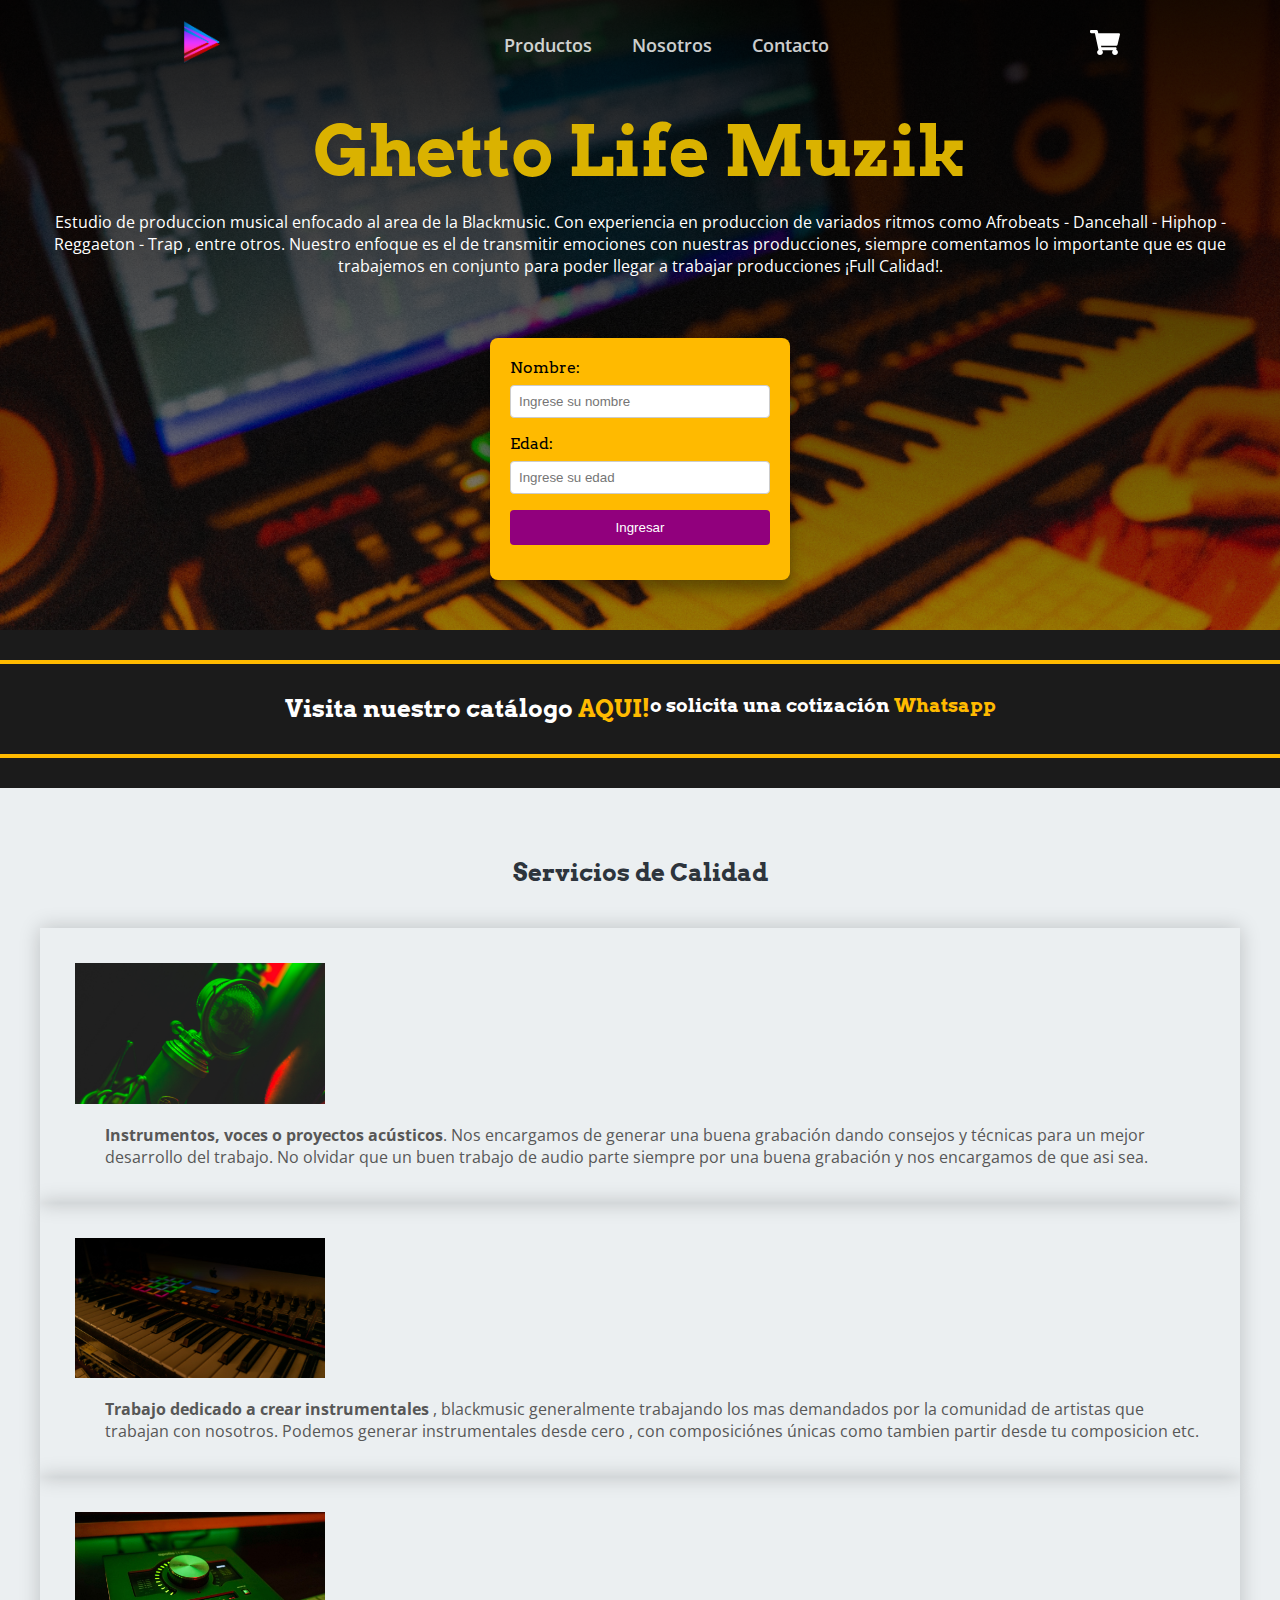
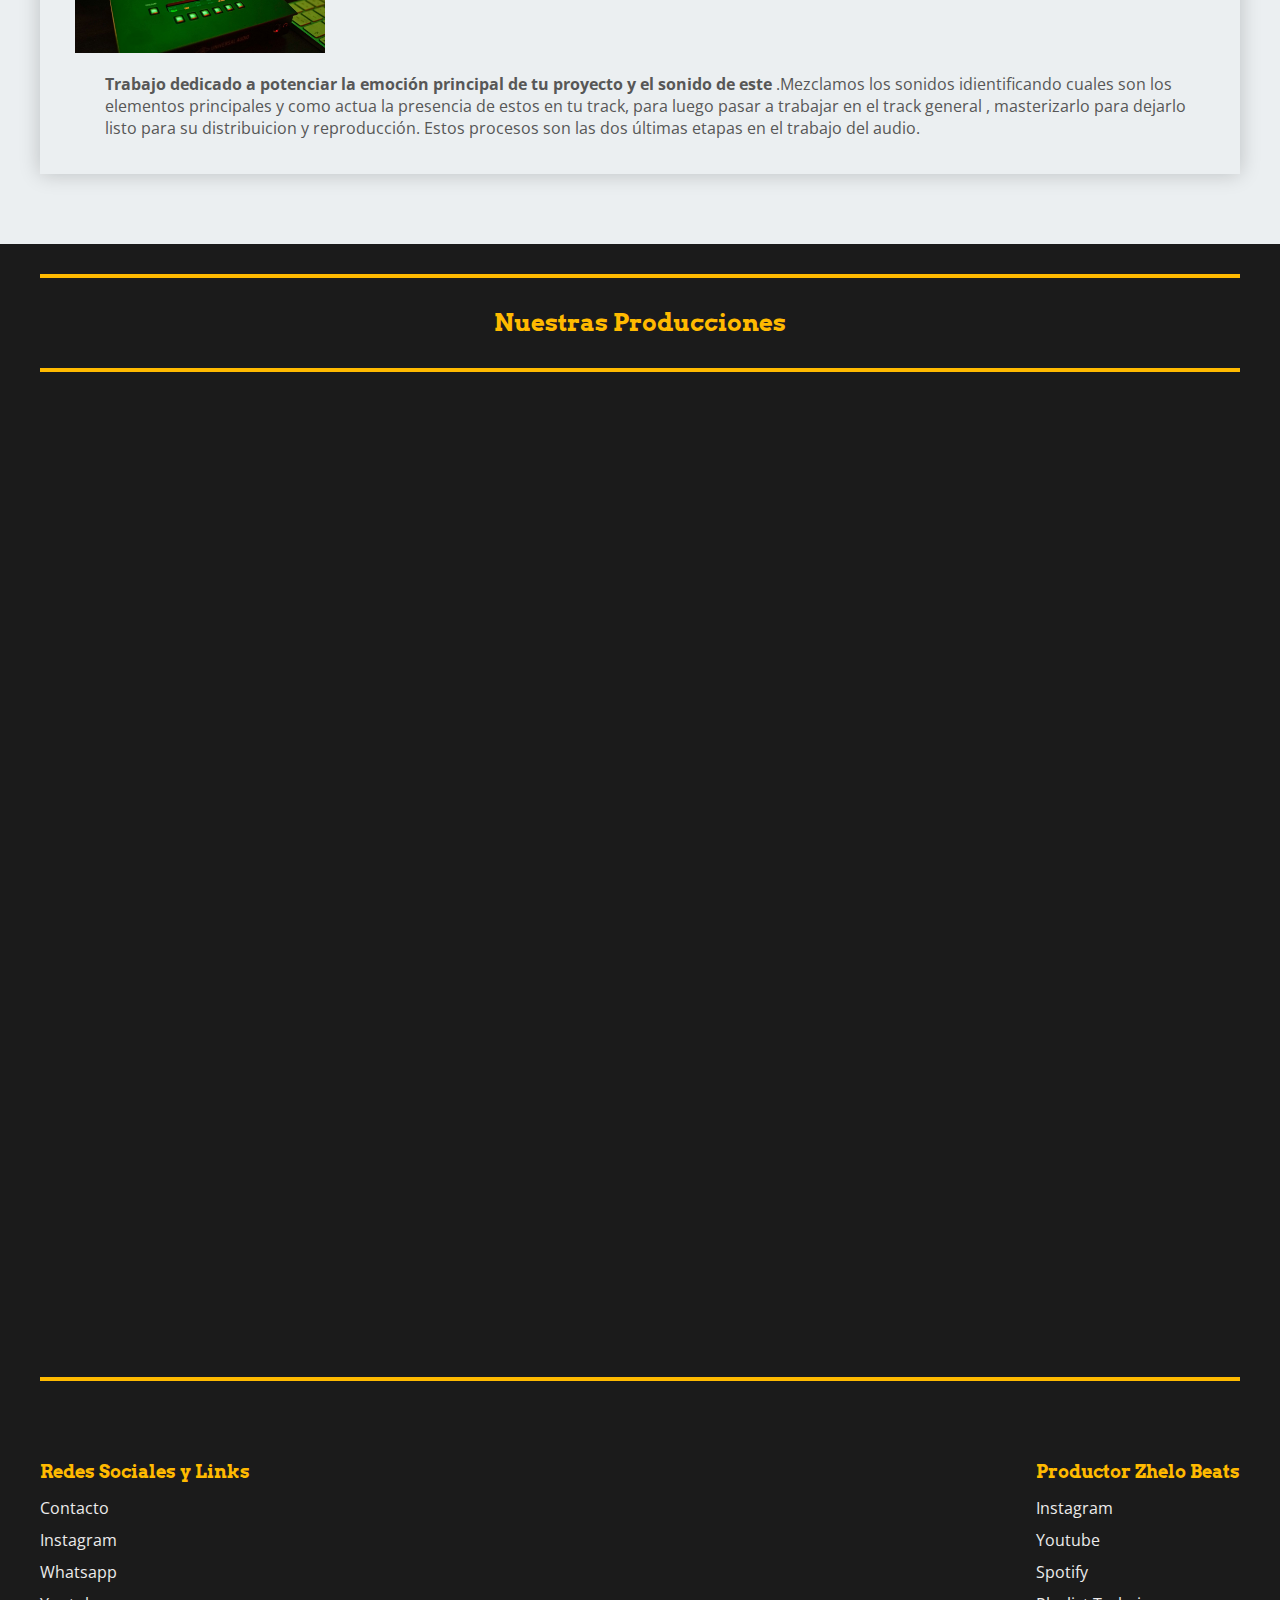
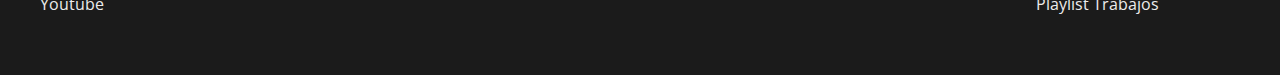
<file: index.html>
<!DOCTYPE html>
<html lang="en">
<head>
    <meta charset="UTF-8">
    <meta name="viewport" content="width=device-width, initial-scale=1.0">
    <title>Ghetto Life - Estudio de Producción</title>
    <link rel="shorcut icon" href="./images/GLM.png">  
    <link rel="stylesheet" href="./styles/main.css">
    <link rel="stylesheet" href="./css/styles.css">
    <link rel="preconnect" href="https://fonts.googleapis.com">
    <link rel="preconnect" href="https://fonts.gstatic.com" crossorigin>
    <link href="https://fonts.googleapis.com/css2?family=Arvo:ital,wght@0,400;0,700;1,400;1,700&family=Open+Sans&display=swap" rel="stylesheet"> 
    <meta name="description" content="Estudio de producción musical Ghetto Life Muzik en Santiago de Chile, Cerro Navia.
    Grabaciones,Mezclas, Master,Instrumentales en sus producciones."> 
    <meta name="keywords" content="HTML, JS, ESTUDIO, PRODUCCION MUSICAL, SANTIAGO, CERRO NAVIA, CHILE, INICIO, GHETTO LIFE">
</head>
<body>
    <header class="header header-index">

        <div class="menu container">
           <a href="./index.html" class="logo"> <img src="./images/GLM.png" width="84px" alt="logo ghetto life"></a>
           <input type="checkbox" id="menu"/>
           <label for="menu">
            <img src="./images/menu.png" class="menu-icono" alt="imagen menu">
           </label>
           <nav class="navbar">
              <ul>
                <li><a href="./views/productos.html">Productos</a></li>
                <li><a href="./views/nosotros.html">Nosotros</a></li>
                <li><a href="./views/contacto.html">Contacto</a></li>
              </ul>
           </nav>
           <div>
               <ul>
                   <li class="submenu">
                       <img src="./images/car.svg" id="img-carrito" alt="carrito">
                       <div id="carrito">
                           <table id="lista-carrito">
                              <thead>
                                  <tr>
                                    <th>Imagen</th>
                                    <th>Nombre</th>
                                    <th>Precio</th>
                                  </tr>
                              </thead>
                              <tbody></tbody>
                           </table>
                           <a href="#" id="vaciar-carrito" class="btn-2">Vaciar Carrito</a>
                       </div>
                   </li>
               </ul>
           </div>
        </div>

        <div class="header-content container">
            <div class="header-txt">
                <div id="headerSaludo"><h1>Ghetto Life Muzik</h1></div>
                <p>
                    Estudio de produccion musical enfocado al area de la Blackmusic.
                    Con experiencia en produccion de variados ritmos como Afrobeats 
                    - Dancehall - Hiphop - Reggaeton - Trap , entre otros. 
                    
                    Nuestro enfoque es el de transmitir emociones con nuestras producciones,
                    siempre comentamos lo importante que es que trabajemos en conjunto para poder
                    llegar a trabajar producciones ¡Full Calidad!.
                </p>
            </div>
        </div>

        <div class="formulario__datos container">
            <div class="formulario__datos__1">
                <label for="nombre">Nombre:</label>
                <input type="text" id="nombre" placeholder="Ingrese su nombre">
                <label for="edad">Edad:</label>
                <input type="text" id="edad" placeholder="Ingrese su edad">
                <button onclick="ingresarDatos()">Ingresar</button>
                <div class="formulario__datos__mensaje" id="resultado"></div>
            </div>
        </div>

    </header>

    


    <section class="aviso-index">
        <hr>
        <div class="aviso-index-txt"> 
          <h2>Visita nuestro catálogo <a href="./views/productos.html#lista-1">AQUI!</a></h2>
          <h3>o solicita una cotización <a href="https://wa.me/56954762733">Whatsapp</a></h3>
        </div>
        <hr>
    </section>
    

    <section class="services">
        <h2>Servicios de Calidad</h2>
        <div class="service services-content container">
            <img src="../images/Microfono.jpg" width="300px" alt="Imagen de un microfono">
            <h3>Grabaciones</h3>
            <p><strong>Instrumentos, voces o proyectos acústicos</strong>. Nos encargamos de generar una 
                buena grabación dando consejos y técnicas para un mejor desarrollo del trabajo. 
                No olvidar que un buen trabajo de audio parte siempre por una buena grabación y nos 
                encargamos de que asi sea.</p>
        </div>
        <div class="service services-content container">
            <img src="../images/Piano fondo1.jpg"  width="300px" alt="Imagen piano">  
            <h3>Beatmaking</h3>
            <p><strong>Trabajo dedicado a crear instrumentales</strong> , 
                blackmusic generalmente trabajando los mas demandados por la comunidad de artistas que trabajan con nosotros. Podemos 
                generar instrumentales desde cero , con composiciónes únicas como 
                tambien partir desde tu composicion etc.</p>  
        </div>
        <div class="service services-content container">
            <img src="../images/Apollo twin.jpg"  width="300px" alt="Imagen interfaz">
            <h3>Mezcla y Master</h3>
            <p><strong>Trabajo dedicado a potenciar la emoción principal de tu proyecto y el sonido de este</strong> .Mezclamos los sonidos idientificando cuales son los elementos principales 
            y como actua la presencia de estos en tu track, para luego pasar a trabajar en el track general , masterizarlo para dejarlo listo para su distribuicion y reproducción. 
            Estos procesos son las dos últimas etapas en el trabajo del audio.</p>
        </div>
    </section>

    <section class="producciones containers">
        <hr>
        <h2>Nuestras Producciones</h2>
        <hr>
        <div class="producciones-iframes ">
                <iframe class="videos__videos" width="480" height="315" src="https://www.youtube.com/embed/TfCC--O5dBc" title="YouTube video player" frameborder="0" allow="accelerometer; autoplay; clipboard-write; encrypted-media; gyroscope; picture-in-picture; web-share" allowfullscreen></iframe>
                <iframe class="videos__videos" width="480" height="315" src="https://www.youtube.com/embed/videoseries?list=PLShVQlIvH0B5oCoMFgQ-aTOVpU-FnN7hm" title="YouTube video player" frameborder="0" allow="accelerometer; autoplay; clipboard-write; encrypted-media; gyroscope; picture-in-picture; web-share" allowfullscreen></iframe>
                <iframe class="videos__videos" width="480" height="315" src="https://www.youtube.com/embed/s_BOecmR8aM" title="YouTube video player" frameborder="0" allow="accelerometer; autoplay; clipboard-write; encrypted-media; gyroscope; picture-in-picture; web-share" allowfullscreen></iframe>
                <iframe class="videos__videos" width="480" height="315" src="https://www.youtube.com/embed/kwX8sBAtgK8" title="YouTube video player" frameborder="0" allow="accelerometer; autoplay; clipboard-write; encrypted-media; gyroscope; picture-in-picture; web-share" allowfullscreen></iframe>
                <iframe class="videos__videos" width="480" height="315" src="https://www.youtube.com/embed/ZqawX_kSl2o" title="YouTube video player" frameborder="0" allow="accelerometer; autoplay; clipboard-write; encrypted-media; gyroscope; picture-in-picture; web-share" allowfullscreen></iframe>
                <iframe class="videos__videos" width="480" height="315" src="https://www.youtube.com/embed/CB0Lm7vrW58" title="YouTube video player" frameborder="0" allow="accelerometer; autoplay; clipboard-write; encrypted-media; gyroscope; picture-in-picture; web-share" allowfullscreen></iframe>
        </div>
        <hr>
    </section>

    <footer class="footer container">

        <div class="link">
            <h3>Redes Sociales y Links</h3>
            <ul>
                <li><a href="views/contacto.html">Contacto</a></li>
                <li><a href="https://www.instagram.com/ghettolifemuzik/">Instagram</a></li>
                <li><a href="https://wa.me/56954762733">Whatsapp</a></li>
                <li><a href="https://www.youtube.com/@GhettoLifeMuzik">Youtube</a></li>
            </ul>    
        </div>

        <div class="link">
            <h3>Productor Zhelo Beats</h3>
            <ul>
                <li><a href="https://www.instagram.com/zhelobeats/">Instagram</a></li>
                <li><a href="https://www.youtube.com/@zhelobeats">Youtube</a></li>
                <li><a href="https://open.spotify.com/intl-es/artist/0z4iml98Ook7FRBGi5uVKt?si=JQxauFfJTYGHlBisgNxdSg">Spotify</a></li>
                <li><a href="https://youtu.be/LERsTeNRCcU?si=StQ8PdI85c3RCLuv">Playlist Trabajos</a></li>
            </ul>    
        </div>
    </footer>

    <script src="./js/main.js"></script>
</body>
</html>
</file>
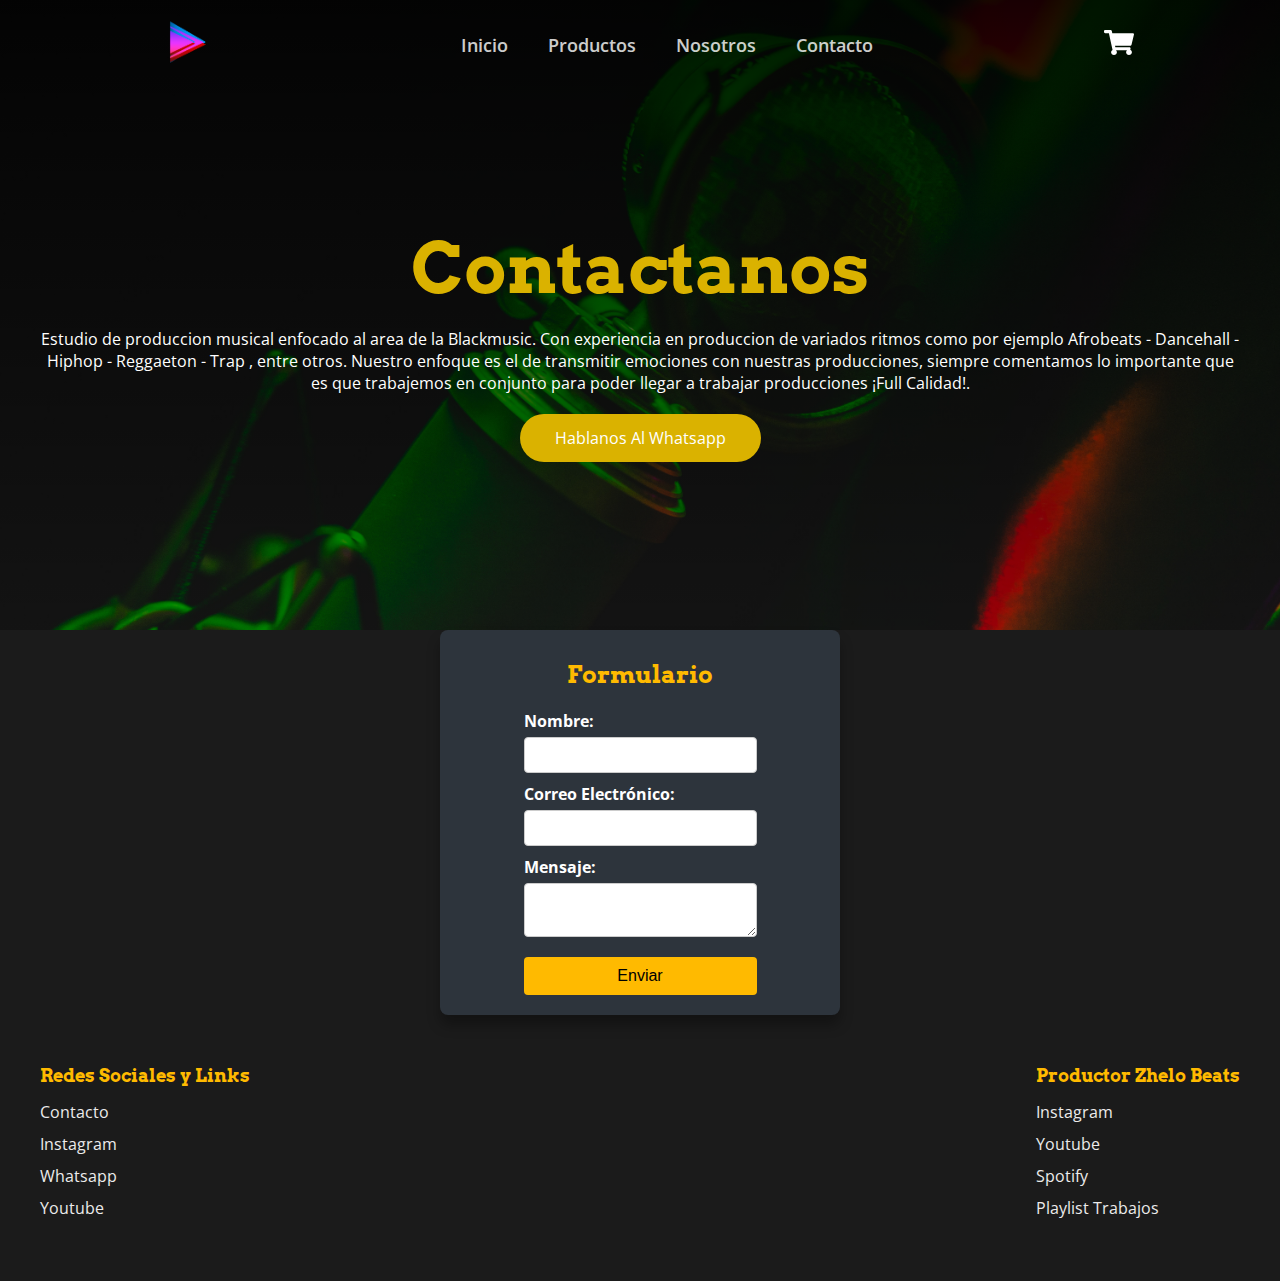
<file: views/contacto.html>
<!DOCTYPE html>
<html lang="en">
<head>
    <meta charset="UTF-8">
    <meta name="viewport" content="width=device-width, initial-scale=1.0">
    <title>Contacto - Ghetto Life</title>
    <link rel="shorcut icon" href="../images/GLM.png">  
    <link rel="stylesheet" href="../styles/main.css">
    <link rel="stylesheet" href="../css/styles.css">
    <link rel="preconnect" href="https://fonts.googleapis.com">
    <link rel="preconnect" href="https://fonts.gstatic.com" crossorigin>
    <link href="https://fonts.googleapis.com/css2?family=Arvo:ital,wght@0,400;0,700;1,400;1,700&family=Open+Sans&display=swap" rel="stylesheet"> 
    <meta name="description" content="Estudio de producción musical Ghetto Life Muzik en Santiago de Chile, Cerro Navia.
    Contacto para trabajar con nosotros.">
    <meta name="keywords" content="HTML, JS, ESTUDIO, PRODUCCION MUSICAL, SANTIAGO, CERRO NAVIA, CHILE, CONTACTO, GHETTO LIFE">
</head>
<body>
    <header class="header header-contacto">

        <div class="menu container">
           <a href="../index.html" class="logo"> <img src="../images/GLM.png" width="84px" alt="logo ghetto life"></a>
           <input type="checkbox" id="menu"/>
           <label for="menu">
            <img src="../images/menu.png" class="menu-icono" alt="imagen menu">
           </label>
           <nav class="navbar">
              <ul>
                <li><a href="../index.html">Inicio</a></li>
                <li><a href="./productos.html">Productos</a></li>
                <li><a href="./nosotros.html">Nosotros</a></li>
                <li><a href="#">Contacto</a></li>
              </ul>
           </nav>
           <div>
               <ul>
                   <li class="submenu">
                       <img src="../images/car.svg" id="img-carrito" alt="carrito">
                       <div id="carrito">
                           <table id="lista-carrito">
                              <thead>
                                  <tr>
                                    <th>Imagen</th>
                                    <th>Nombre</th>
                                    <th>Precio</th>
                                  </tr>
                              </thead>
                              <tbody></tbody>
                           </table>
                           <a href="#" id="vaciar-carrito" class="btn-2">Vaciar Carrito</a>
                       </div>
                   </li>
               </ul>
           </div>
        </div>

        <div class="header-content container">
            <div class="header-txt">
                <h1>Contactanos</h1>
                <p>
                    Estudio de produccion musical enfocado al area de la Blackmusic.
                    Con experiencia en produccion de variados ritmos como por ejemplo 
                    Afrobeats - Dancehall - Hiphop - Reggaeton - Trap , entre otros. 
                    
                    Nuestro enfoque es el de transmitir emociones con nuestras producciones,
                    siempre comentamos lo importante que es que trabajemos en conjunto para poder
                    llegar a trabajar producciones ¡Full Calidad!.
                </p>
                <a href="https://wa.me/56954762733" class="btn-1-verde">Hablanos al Whatsapp</a>
            </div>
        </div>

    </header>

    <section class="contacto__formulario container">
        <h2>Formulario</h2>
        <form class="container" action="texto.text" method="post" enctype="text/plain">
            <div class="form-item">
                <label for="nombre">Nombre:</label>
                <input type="text" id="nombre" name="nombre">
            </div>
            <div class="form-item">
                <label for="email">Correo Electrónico:</label>
                <input type="email" id="email" name="email">
            </div>
            <div class="form-item">
                <label for="mensaje">Mensaje:</label>
                <textarea id="mensaje" name="mensaje"></textarea>
            </div>
            <button type="submit">Enviar</button>
        </form>
    </section>

    <footer class="footer container">

        <div class="link">
            <h3>Redes Sociales y Links</h3>
            <ul>
                <li><a href="#formulario">Contacto</a></li>
                <li><a href="https://www.instagram.com/ghettolifemuzik/">Instagram</a></li>
                <li><a href="https://wa.me/56954762733">Whatsapp</a></li>
                <li><a href="https://www.youtube.com/@GhettoLifeMuzik">Youtube</a></li>
            </ul>    
        </div>

        <div class="link">
            <h3>Productor Zhelo Beats</h3>
            <ul>
                <li><a href="https://www.instagram.com/zhelobeats/">Instagram</a></li>
                <li><a href="https://www.youtube.com/@zhelobeats">Youtube</a></li>
                <li><a href="https://open.spotify.com/intl-es/artist/0z4iml98Ook7FRBGi5uVKt?si=JQxauFfJTYGHlBisgNxdSg">Spotify</a></li>
                <li><a href="https://youtu.be/LERsTeNRCcU?si=StQ8PdI85c3RCLuv">Playlist Trabajos</a></li>
            </ul>    
        </div>
    </footer>

    <script src="../js/main.js"></script>
</body>
</html>
</file>
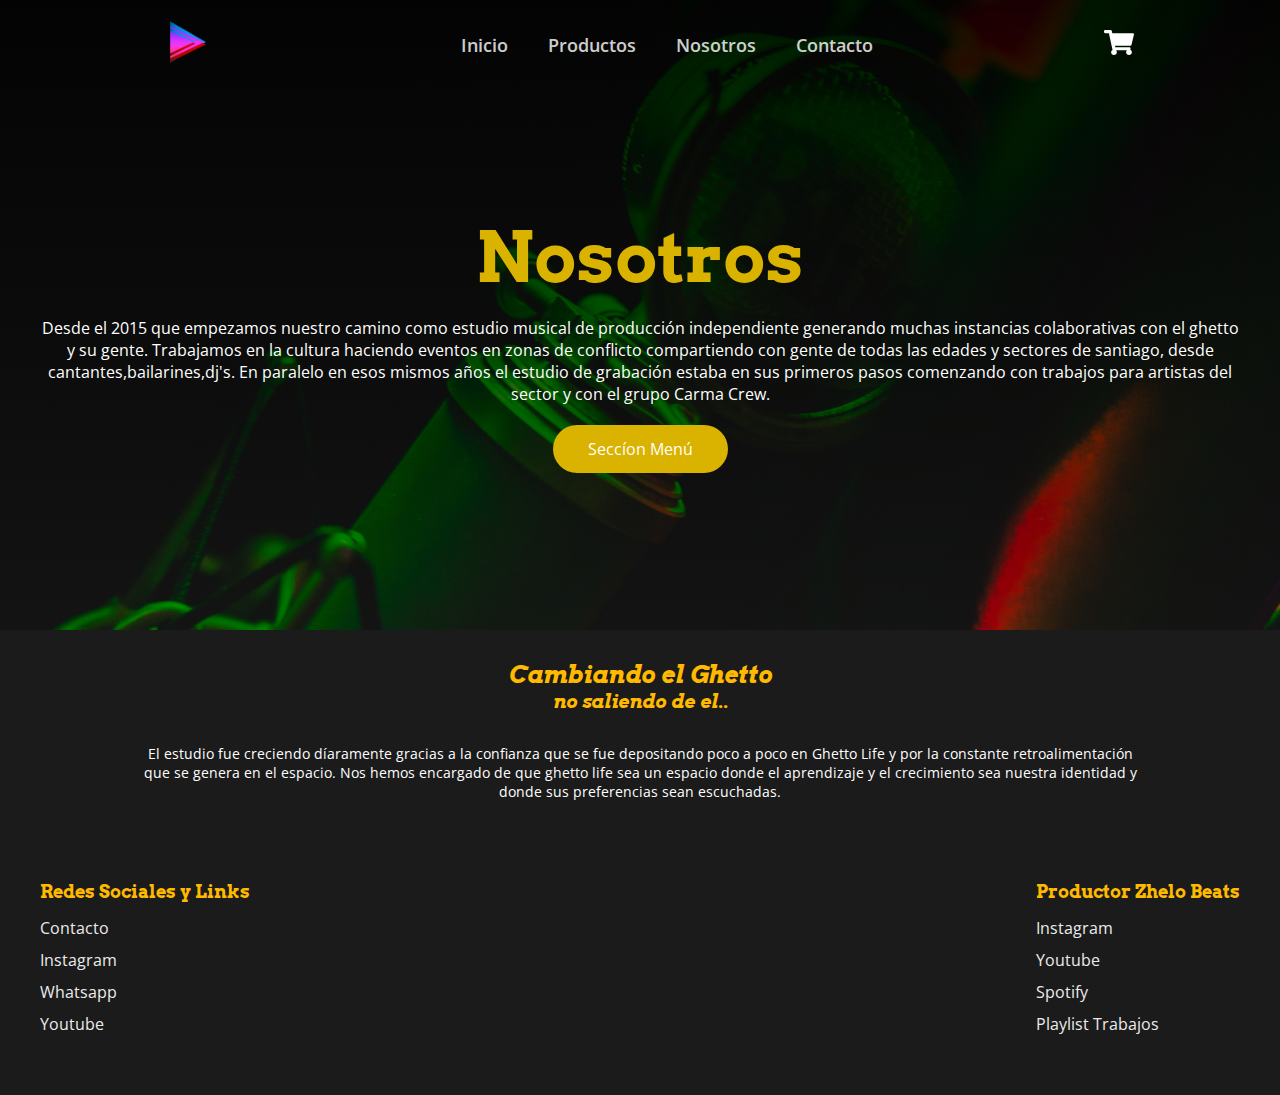
<file: views/nosotros.html>
<!DOCTYPE html>
<html lang="en">
<head>
    <meta charset="UTF-8">
    <meta name="viewport" content="width=device-width, initial-scale=1.0">
    <title>Nosotros - Ghetto Life</title>
    <link rel="shorcut icon" href="../images/GLM.png">  
    <link rel="stylesheet" href="../styles/main.css">
    <link rel="stylesheet" href="../css/styles.css">
    <link rel="preconnect" href="https://fonts.googleapis.com">
    <link rel="preconnect" href="https://fonts.gstatic.com" crossorigin>
    <link href="https://fonts.googleapis.com/css2?family=Arvo:ital,wght@0,400;0,700;1,400;1,700&family=Open+Sans&display=swap" rel="stylesheet"> 
    <meta name="description" content="Un poco de la Historia de Ghetto Life Muzik en Santiago de Chile, Cerro Navia.
    La autogestion en sus eventos.">
    <meta name="keywords" content="HTML, JS, ESTUDIO, PRODUCCION MUSICAL, SANTIAGO, CERRO NAVIA, CHILE, NOSOTROS, GHETTO LIFE">
</head>
<body>
    <header class="header header-nosotros">

        <div class="menu container">
           <a href="../index.html" class="logo"> <img src="../images/GLM.png" width="84px" alt="logo ghetto life"></a>
           <input type="checkbox" id="menu"/>
           <label for="menu">
            <img src="../images/menu.png" class="menu-icono" alt="imagen menu">
           </label>
           <nav class="navbar">
              <ul>
                <li><a href="../index.html">Inicio</a></li>
                <li><a href="./productos.html#lista-1">Productos</a></li>
                <li><a href="#">Nosotros</a></li>
                <li><a href="./contacto.html">Contacto</a></li>
              </ul>
           </nav>
           <div>
               <ul>
                   <li class="submenu">
                       <img src="../images/car.svg" id="img-carrito" alt="carrito">
                       <div id="carrito">
                           <table id="lista-carrito">
                              <thead>
                                  <tr>
                                    <th>Imagen</th>
                                    <th>Nombre</th>
                                    <th>Precio</th>
                                  </tr>
                              </thead>
                              <tbody></tbody>
                           </table>
                           <a href="#" id="vaciar-carrito" class="btn-2">Vaciar Carrito</a>
                       </div>
                   </li>
               </ul>
           </div>
        </div>

        <div class="header-content container">
            <div class="header-txt">
                <h1>Nosotros</h1>
                <p>
                    Desde el 2015 que empezamos nuestro camino como estudio musical 
                    de producción independiente generando muchas instancias colaborativas con el ghetto 
                    y su gente. Trabajamos en la cultura haciendo eventos en zonas de conflicto compartiendo 
                    con gente de todas las edades y sectores de santiago, desde cantantes,bailarines,dj's. 
                    En paralelo en esos mismos años el estudio de grabación estaba en sus primeros pasos 
                    comenzando con trabajos para artistas del sector y con el grupo Carma Crew. 
                </p>
                <p>
                </p>
                <a href="#" class="btn-1">Seccíon Menú</a>
            </div>
        </div>
    
    </header>

    <section class="nosotros-despedida container">
        <div class="nosotros-despedida-txt container">
            <h2><i>Cambiando el Ghetto</i></h2> <h3><i>no saliendo de el..</i></h3> 
                <p>El estudio fue creciendo díaramente gracias a la confianza que se fue depositando poco a poco en Ghetto Life y por la constante retroalimentación que se genera 
                en el espacio. Nos hemos encargado de que ghetto life sea un espacio donde el aprendizaje y el crecimiento sea nuestra identidad y donde sus preferencias sean 
                escuchadas.
                </p>
    </section>

    <footer class="footer container">

        <div class="link">
            <h3>Redes Sociales y Links</h3>
            <ul>
                <li><a href="./contacto.html">Contacto</a></li>
                <li><a href="https://www.instagram.com/ghettolifemuzik/">Instagram</a></li>
                <li><a href="https://wa.me/56954762733">Whatsapp</a></li>
                <li><a href="https://www.youtube.com/@GhettoLifeMuzik">Youtube</a></li>
            </ul>    
        </div>

        <div class="link">
            <h3>Productor Zhelo Beats</h3>
            <ul>
                <li><a href="https://www.instagram.com/zhelobeats/">Instagram</a></li>
                <li><a href="https://www.youtube.com/@zhelobeats">Youtube</a></li>
                <li><a href="https://open.spotify.com/intl-es/artist/0z4iml98Ook7FRBGi5uVKt?si=JQxauFfJTYGHlBisgNxdSg">Spotify</a></li>
                <li><a href="https://youtu.be/LERsTeNRCcU?si=StQ8PdI85c3RCLuv">Playlist Trabajos</a></li>
            </ul>    
        </div>
    </footer>

    <script src="../js/main.js"></script>
</body>
</html>
</file>
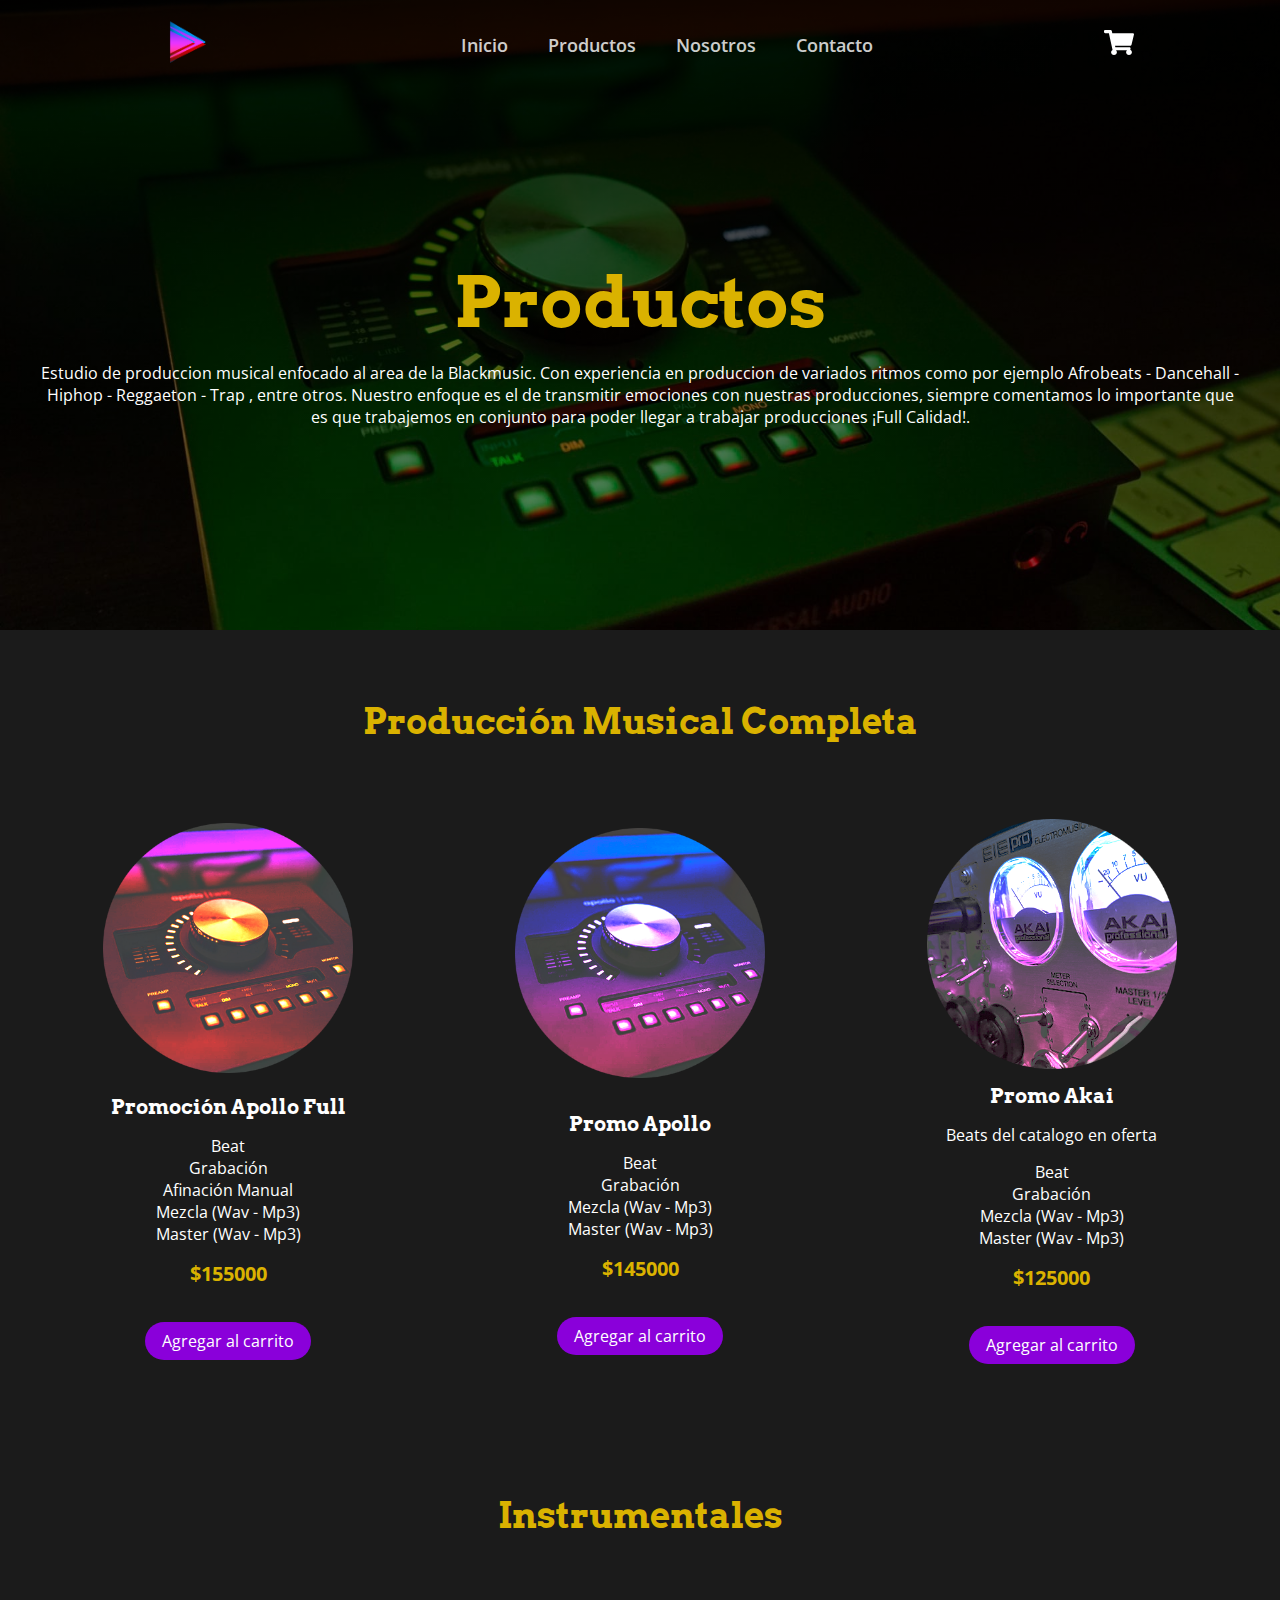
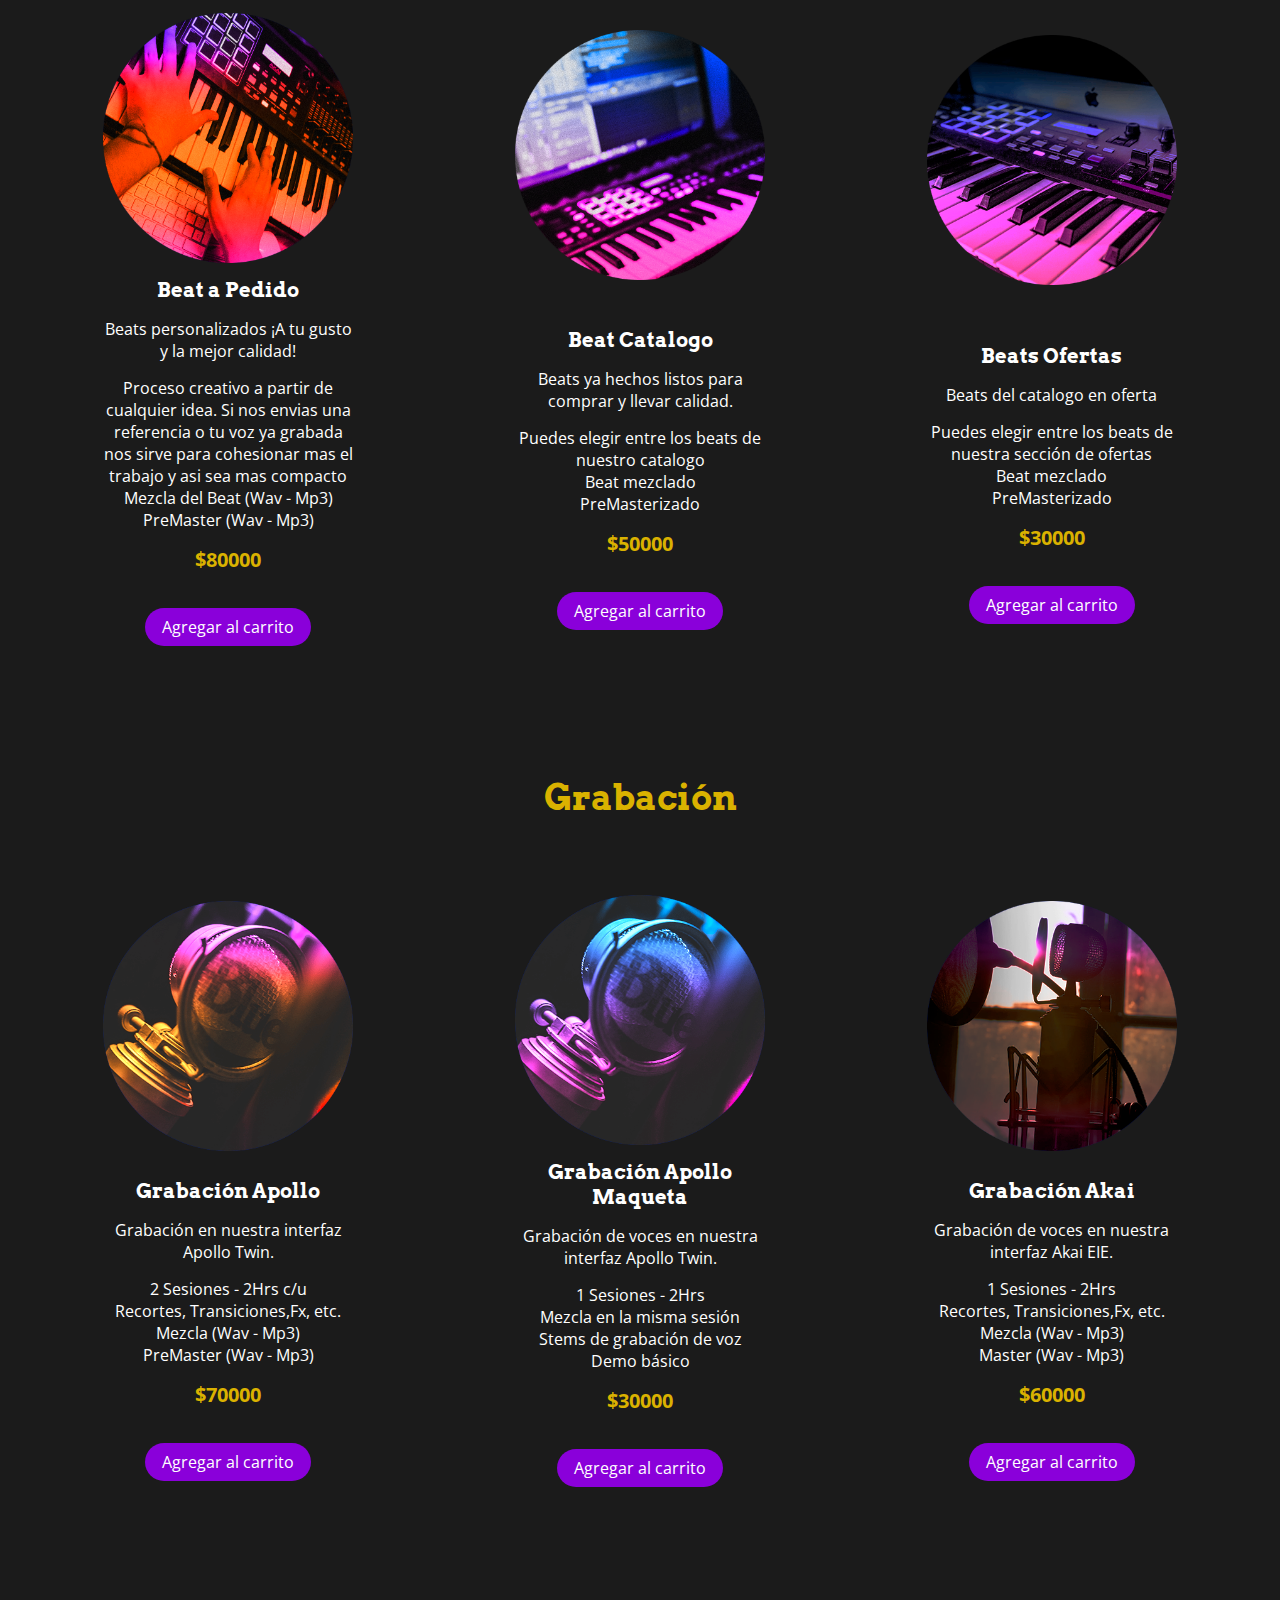
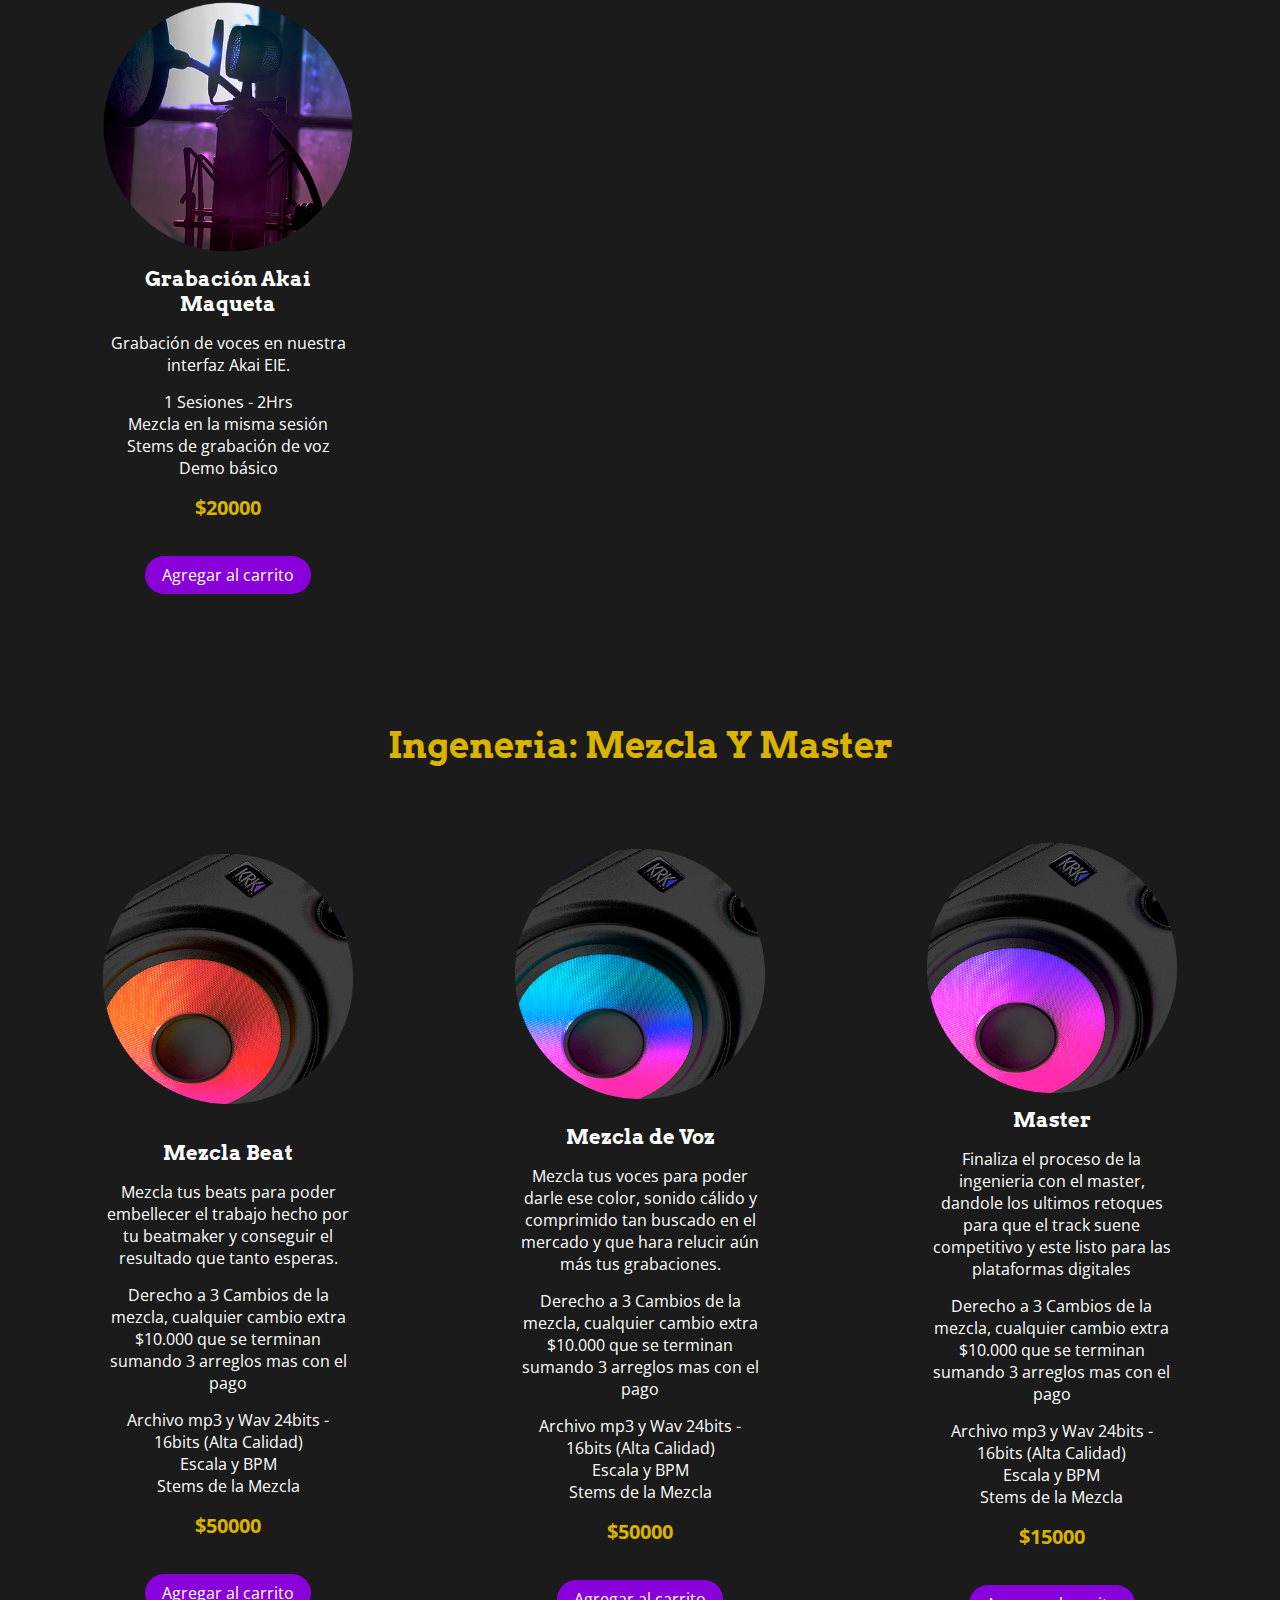
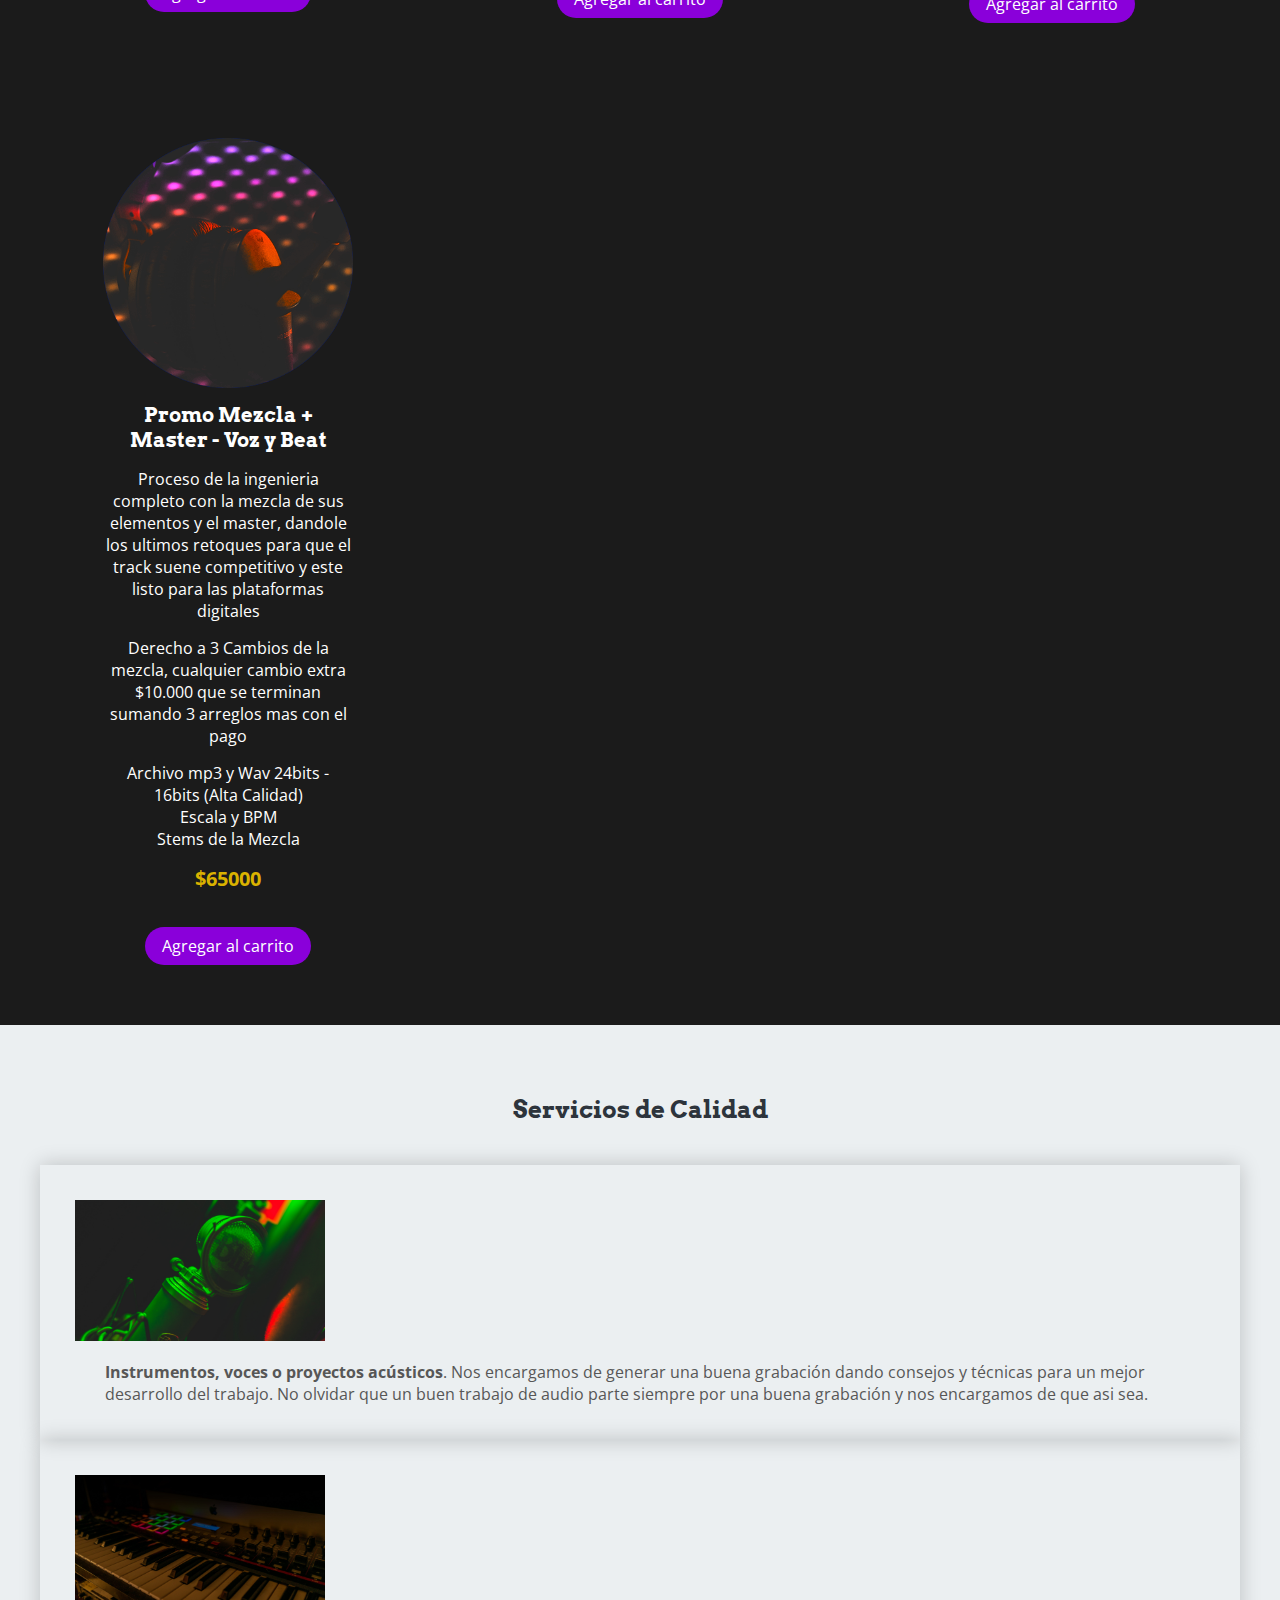
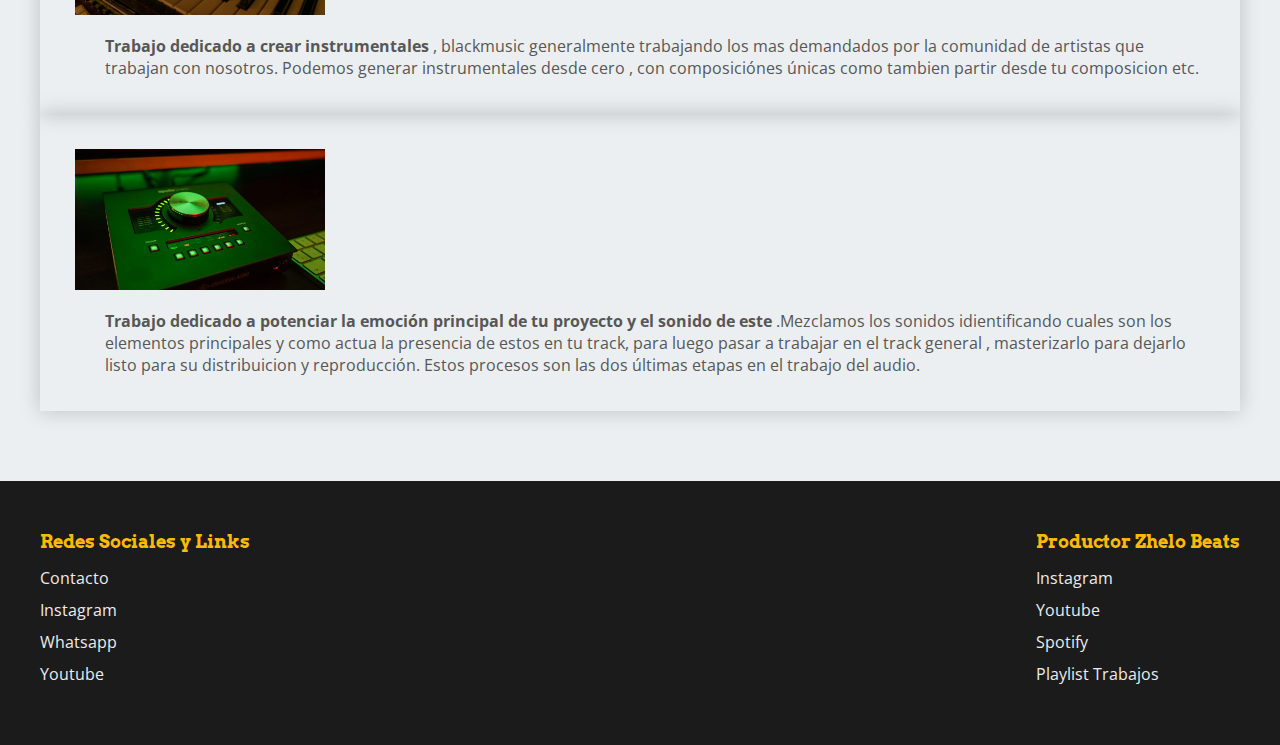
<file: views/productos.html>
<!DOCTYPE html>
<html lang="en">
<head>
    <meta charset="UTF-8">
    <meta name="viewport" content="width=device-width, initial-scale=1.0">
    <title>Productos - Ghetto Life</title>
    <link rel="shorcut icon" href="../images/GLM.png">  
    <link rel="stylesheet" href="../styles/main.css">
    <link rel="stylesheet" href="../css/styles.css">
    <link rel="preconnect" href="https://fonts.googleapis.com">
    <link rel="preconnect" href="https://fonts.gstatic.com" crossorigin>
    <link href="https://fonts.googleapis.com/css2?family=Arvo:ital,wght@0,400;0,700;1,400;1,700&family=Open+Sans&display=swap" rel="stylesheet"> 
    <meta name="description" content="Estudio de producción musical Ghetto Life Muzik en Santiago de Chile, Cerro Navia.
    Grabaciones,Mezclas, Master,Instrumentales en sus producciones."> 
    <meta name="keywords" content="HTML, JS, ESTUDIO, PRODUCCION MUSICAL, SANTIAGO, CERRO NAVIA, CHILE, INICIO, GHETTO LIFE">
</head>
<body>
    <header class="header header-productos">

        <div class="menu container">
           <a href="../index.html" class="logo"> <img src="../images/GLM.png" width="84px" alt="logo ghetto life"></a>
           <input type="checkbox" id="menu"/>
           <label for="menu">
            <img src="../images/menu.png" class="menu-icono" alt="imagen menu">
           </label>
           <nav class="navbar">
              <ul>
                <li><a class="inicio" href="../index.html">Inicio</a></li>
                <li><a href="#lista-1">Productos</a></li>
                <li><a href="./nosotros.html">Nosotros</a></li>
                <li><a href="./contacto.html">Contacto</a></li>
              </ul>
           </nav>
           <div>
               <ul>
                   <li class="submenu">
                       <img src="../images/car.svg" id="img-carrito" alt="carrito">
                       <div id="carrito">
                           <table id="lista-carrito">
                              <thead>
                                  <tr>
                                    <th>Imagen</th>
                                    <th>Nombre</th>
                                    <th>Precio</th>
                                  </tr>
                              </thead>
                              <tbody></tbody>
                           </table>
                           <a href="#" id="vaciar-carrito" class="btn-2">Vaciar Carrito</a>
                       </div>
                   </li>
               </ul>
           </div>
        </div>

        <div class="header-content container">
            <div class="header-txt">
                <h1>Productos</h1>
                <p>
                    Estudio de produccion musical enfocado al area de la Blackmusic.
                    Con experiencia en produccion de variados ritmos como por ejemplo 
                    Afrobeats - Dancehall - Hiphop - Reggaeton - Trap , entre otros. 
                    
                    Nuestro enfoque es el de transmitir emociones con nuestras producciones,
                    siempre comentamos lo importante que es que trabajemos en conjunto para poder
                    llegar a trabajar producciones ¡Full Calidad!.
                </p>
            </div>
        </div>

    </header>

    <section class="products containers" id="lista-1">
        <h2>Producción Musical Completa</h2>

        <div class="products-content">

            <div class="product">
                <img src="../images/productos/1 promo-apollo-full.png" alt="">
                <div class="product-txt">
                    <h3>Promoción Apollo Full</h3>
                    <ul>
                        <li>Beat</li>
                        <li>Grabación</li>
                        <li>Afinación Manual</li>
                        <li>Mezcla (Wav - Mp3)</li>
                        <li>Master (Wav - Mp3)</li>
                    </ul>
                    <p class="precio">$155000</p>
                    <a href="#" class="agregar-carrito btn-2" data-id="1">Agregar al carrito</a>
                </div>
            </div>
            <div class="product">
                <img src="../images/productos/2 promo-apollo.png" alt="">
                <div class="product-txt">
                    <h3>Promo Apollo</h3>
                    <ul>
                        <li>Beat</li>
                        <li>Grabación</li>
                        <li>Mezcla (Wav - Mp3)</li>
                        <li>Master (Wav - Mp3)</li>
                    </ul>
                    <p class="precio">$145000</p>
                    <a href="#" class="agregar-carrito btn-2" data-id="2">Agregar al carrito</a>
                </div>
            </div>
            <div class="product">
                <img src="../images/productos/3 promo-akai.png" alt="">
                <div class="product-txt">
                    <h3>Promo Akai</h3>
                    <p class="product-txt-parrafo">Beats del catalogo en oferta</p>
                    <ul>
                        <li>Beat</li>
                        <li>Grabación</li>
                        <li>Mezcla (Wav - Mp3)</li>
                        <li>Master (Wav - Mp3)</li>
                    </ul>
                    <p class="precio">$125000</p>
                    <a href="#" class="agregar-carrito btn-2" data-id="3">Agregar al carrito</a>
                </div>
            </div>

        </div>
    
    </section>

    <section class="products containers" id="lista-2">
        <h2>Instrumentales</h2>
        
        <div class="products-content">

            <div class="product">
                <img src="../images/productos/4 Beat-a-pedido.png" alt="">
                <div class="product-txt">
                    <h3>Beat a Pedido</h3>
                    <p class="product-txt-parrafo">Beats personalizados ¡A tu gusto y la mejor calidad!</p>
                    <ul>
                        <li>Proceso creativo a partir de cualquier idea. Si nos envias una referencia o tu voz ya grabada nos sirve para cohesionar mas el trabajo y asi sea mas compacto</li>
                        <li>Mezcla del Beat (Wav - Mp3)</li>
                        <li>PreMaster (Wav - Mp3)</li>
                    </ul>
                    <p class="precio">$80000</p>
                    <a href="#" class="agregar-carrito btn-2" data-id="4">Agregar al carrito</a>
                </div>
            </div>
            <div class="product">
                <img src="../images/productos/5 Beat-catalogo.png" alt="">
                <div class="product-txt">
                    <h3>Beat Catalogo</h3>
                    <p class="product-txt-parrafo">Beats ya hechos listos para comprar y llevar calidad.</p>
                    <ul>
                        <li>Puedes elegir entre los beats de nuestro catalogo</li>
                        <li>Beat mezclado</li>
                        <li>PreMasterizado</li>
                    </ul>
                    <p class="precio">$50000</p>
                    <a href="#" class="agregar-carrito btn-2" data-id="5">Agregar al carrito</a>
                </div>
            </div>
            <div class="product">
                <img src="../images/productos/6 Beat-en-oferta.png" alt="">
                <div class="product-txt">
                    <h3>Beats Ofertas</h3>
                    <p class="product-txt-parrafo">Beats del catalogo en oferta</p>
                    <ul>
                        <li>Puedes elegir entre los beats de nuestra sección de ofertas</li>
                        <li>Beat mezclado</li>
                        <li>PreMasterizado</li>
                    </ul>
                    <p class="precio">$30000</p>
                    <a href="#" class="agregar-carrito btn-2" data-id="6">Agregar al carrito</a>
                </div>
            </div>

        </div>
         
    </section>

    <section class="products containers" id="lista-3">
        <h2>Grabación</h2>

        <div class="products-content">
            
            <div class="product">
                <img src="../images/productos/7 Grabacion-Apollo.png" alt="">
                <div class="product-txt">
                    <h3>Grabación Apollo</h3>
                    <p class="product-txt-parrafo">Grabación en nuestra interfaz Apollo Twin.</p>
                    <ul>
                        <li>2 Sesiones - 2Hrs c/u</li>
                        <li>Recortes, Transiciones,Fx, etc.</li>
                        <li>Mezcla (Wav - Mp3)</li>
                        <li>PreMaster (Wav - Mp3)</li>
                    </ul>
                    <p class="precio">$70000</p>
                    <a href="#" class="agregar-carrito btn-2" data-id="7">Agregar al carrito</a>
                </div>
            </div>
            <div class="product">
                <img src="../images/productos/8 Grabacion-Apollo-Maqueta.png" alt="">
                <div class="product-txt">
                    <h3>Grabación Apollo Maqueta</h3>
                    <p class="product-txt-parrafo">Grabación de voces en nuestra interfaz Apollo Twin.</p>
                    <ul>
                        <li>1 Sesiones - 2Hrs</li>
                        <li>Mezcla en la misma sesión</li>
                        <li>Stems de grabación de voz</li>
                        <li>Demo básico</li>
                    </ul>
                    <p class="precio">$30000</p>
                    <a href="#" class="agregar-carrito btn-2" data-id="8">Agregar al carrito</a>
                </div>
            </div>
            <div class="product">
                <img src="../images/productos/9 Grabacion-Akai.png" alt="">
                <div class="product-txt">
                    <h3>Grabación Akai</h3>
                    <p class="product-txt-parrafo">Grabación de voces en nuestra interfaz Akai EIE.</p>
                    <ul>
                        <li>1 Sesiones - 2Hrs</li>
                        <li>Recortes, Transiciones,Fx, etc.</li>
                        <li>Mezcla (Wav - Mp3)</li>
                        <li>Master (Wav - Mp3)</li>
                    </ul>
                    <p class="precio">$60000</p>
                    <a href="#" class="agregar-carrito btn-2" data-id="9">Agregar al carrito</a>
                </div>
            </div>
            <div class="product">
                <img src="../images/productos/10 Grabacion-Akai-maqueta.png" alt="">
                <div class="product-txt">
                    <h3>Grabación Akai Maqueta</h3>
                    <p class="product-txt-parrafo">Grabación de voces en nuestra interfaz Akai EIE.</p>
                    <ul>
                        <li>1 Sesiones - 2Hrs</li>
                        <li>Mezcla en la misma sesión</li>
                        <li>Stems de grabación de voz</li>
                        <li>Demo básico</li>
                    </ul>
                    <p class="precio">$20000</p>
                    <a href="#" class="agregar-carrito btn-2" data-id="10">Agregar al carrito</a>
                </div>
            </div>

        </div>

    </section>

    <section class="products containers" id="lista-4">
        <h2>Ingeneria: Mezcla Y Master</h2>

        <div class="products-content">
            <div class="product">
                <img src="../images/productos/11 Sonido-Mezcla-Beat.png" alt="">
                <div class="product-txt">
                    <h3>Mezcla Beat</h3>
                    <p class="product-txt-parrafo">Mezcla tus beats para poder embellecer el trabajo 
                    hecho por tu beatmaker y conseguir el resultado que tanto esperas.</p>
                    <p class="product-txt-parrafo">Derecho a 3 Cambios de la mezcla, 
                    cualquier cambio extra $10.000 que se terminan sumando 3 arreglos mas con el pago</p>
                    <ul>
                        <li>Archivo mp3 y Wav 24bits - 16bits (Alta Calidad)</li>
                        <li>Escala y BPM</li>
                        <li>Stems de la Mezcla</li>
                    </ul>
                    <p class="precio">$50000</p>
                    <a href="#" class="agregar-carrito btn-2" data-id="11">Agregar al carrito</a>
                </div>
            </div>
            <div class="product">
                <img src="../images/productos/12 Sonido-Mezcla-Voz.png" alt="">
                <div class="product-txt">
                    <h3>Mezcla de Voz</h3>
                    <p class="product-txt-parrafo">Mezcla tus voces para poder darle ese color, sonido cálido y comprimido 
                    tan buscado en el mercado y que hara relucir aún más tus grabaciones.</p>
                    <p class="product-txt-parrafo">Derecho a 3 Cambios de la mezcla, 
                    cualquier cambio extra $10.000 que se terminan sumando 3 arreglos mas con el pago</p>
                    <ul>
                        <li>Archivo mp3 y Wav 24bits - 16bits (Alta Calidad)</li>
                        <li>Escala y BPM</li>
                        <li>Stems de la Mezcla</li>
                    </ul>
                    <p class="precio">$50000</p>
                    <a href="#" class="agregar-carrito btn-2" data-id="12">Agregar al carrito</a>
                </div>
            </div>
            <div class="product">
                <img src="../images/productos/13 Sonido-Master.png" alt="">
                <div class="product-txt">
                    <h3>Master</h3>
                    <p class="product-txt-parrafo">Finaliza el proceso de la ingenieria con el master, 
                        dandole los ultimos retoques para que el track suene 
                        competitivo y este listo para las plataformas digitales</p>
                    <p class="product-txt-parrafo">Derecho a 3 Cambios de la mezcla, 
                    cualquier cambio extra $10.000 que se terminan sumando 3 arreglos mas con el pago</p>
                    <ul>
                        <li>Archivo mp3 y Wav 24bits - 16bits (Alta Calidad)</li>
                        <li>Escala y BPM</li>
                        <li>Stems de la Mezcla</li>
                    </ul>
                    <p class="precio">$15000</p>
                    <a href="#" class="agregar-carrito btn-2" data-id="13">Agregar al carrito</a>
                </div>
            </div>
            <div class="product">
                <img src="../images/productos/14 Sonido-Promo-Mezcla-+-Master.png" alt="">
                <div class="product-txt">
                    <h3>Promo Mezcla + Master - Voz y Beat</h3>
                    <p class="product-txt-parrafo">Proceso de la ingenieria completo con la mezcla de 
                        sus elementos y el master, 
                        dandole los ultimos retoques para que el track suene 
                        competitivo y este listo para las plataformas digitales</p>
                    <p class="product-txt-parrafo">Derecho a 3 Cambios de la mezcla, 
                    cualquier cambio extra $10.000 que se terminan sumando 3 arreglos mas con el pago</p>
                    <ul>
                        <li>Archivo mp3 y Wav 24bits - 16bits (Alta Calidad)</li>
                        <li>Escala y BPM</li>
                        <li>Stems de la Mezcla</li>
                    </ul>
                    <p class="precio">$65000</p>
                    <a href="#" class="agregar-carrito btn-2" data-id="14">Agregar al carrito</a>
                </div>
            </div>
        </div>
        
    </section>

    <section class="services">
        <h2>Servicios de Calidad</h2>
        <div class="service services-content container">
            <img src="../images/Microfono.jpg" width="300px" alt="Imagen de un microfono">
            
            <h3>Grabaciones</h3>
            
            <p><strong>Instrumentos, voces o proyectos acústicos</strong>. Nos encargamos de generar una 
                buena grabación dando consejos y técnicas para un mejor desarrollo del trabajo. 
                No olvidar que un buen trabajo de audio parte siempre por una buena grabación y nos 
                encargamos de que asi sea.</p>
        </div>
        <div class="service services-content container">
            <img src="../images/Piano fondo1.jpg"  width="300px" alt="Imagen piano">  
            <h3>Beatmaking</h3>
            
            <p><strong>Trabajo dedicado a crear instrumentales</strong> , 
                blackmusic generalmente trabajando los mas demandados por la comunidad de artistas que trabajan con nosotros. Podemos 
                generar instrumentales desde cero , con composiciónes únicas como 
                tambien partir desde tu composicion etc.</p>  
        </div>
        <div class="service services-content container">
            <img src="../images/Apollo twin.jpg"  width="300px" alt="Imagen interfaz">
            <h3>Mezcla y Master</h3>
            
            <p><strong>Trabajo dedicado a potenciar la emoción principal de tu proyecto y el sonido de este</strong> .Mezclamos los sonidos idientificando cuales son los elementos principales 
            y como actua la presencia de estos en tu track, para luego pasar a trabajar en el track general , masterizarlo para dejarlo listo para su distribuicion y reproducción. 
            Estos procesos son las dos últimas etapas en el trabajo del audio.</p>
        </div>
    </section>

    <footer class="footer container">

        <div class="link">
            <h3>Redes Sociales y Links</h3>
            <ul>
                <li><a href="./contacto.html">Contacto</a></li>
                <li><a href="https://www.instagram.com/ghettolifemuzik/">Instagram</a></li>
                <li><a href="https://wa.me/56954762733">Whatsapp</a></li>
                <li><a href="https://www.youtube.com/@GhettoLifeMuzik">Youtube</a></li>
            </ul>    
        </div>

        <div class="link">
            <h3>Productor Zhelo Beats</h3>
            <ul>
                <li><a href="https://www.instagram.com/zhelobeats/">Instagram</a></li>
                <li><a href="https://www.youtube.com/@zhelobeats">Youtube</a></li>
                <li><a href="https://open.spotify.com/intl-es/artist/0z4iml98Ook7FRBGi5uVKt?si=JQxauFfJTYGHlBisgNxdSg">Spotify</a></li>
                <li><a href="https://youtu.be/LERsTeNRCcU?si=StQ8PdI85c3RCLuv">Playlist Trabajos</a></li>
            </ul>    
        </div>
    </footer>

    <script src="../js/main.js"></script>
</body>
</html>
</file>
<file: styles/main.css>
* {
    margin: 0;
    padding: 0;
    box-sizing: border-box;
    text-decoration: none;
    list-style: none;
}

body {
    font-family: 'Open Sans', sans-serif;
    background-color: rgb(27, 27, 27);
}

h1,h2,h3,h4,h5,h6 {
    font-family: 'Arvo', serif;
}

.containers { 
    max-width: 1200px;
    margin: 0 auto;
}
.container { 
    max-width: 1200px;
    margin: 0 auto;
}
</file>
<file: css/styles.css>
.header {
  background-position: center center;
  background-repeat: no-repeat;
  background-size: cover;
  display: flex;
  align-items: center;
  min-height: 70vh;
  flex-wrap: wrap;
}
.header .menu {
  position: absolute;
  top: 0;
  left: 0;
  right: 0;
  display: flex;
  align-items: center;
  justify-content: space-around;
}
.header .menu .menu-icono {
  width: 30px;
}
.header .menu label {
  cursor: pointer;
  display: none;
}
.header .menu .logo {
  color: white;
}
.header .menu .navbar {
  opacity: 80%;
}
.header .menu .navbar ul li {
  position: relative;
  float: left;
}
.header .menu .navbar ul li a {
  font-size: 18px;
  padding: 20px;
  color: white;
  display: block;
  font-weight: 600;
}
.header .menu .navbar ul li a:hover {
  color: #dab200;
}
.header .menu #menu {
  display: none;
}
.header .menu #menu .menu-icono {
  width: 25px;
}
.header .menu .submenu {
  position: relative;
}
.header .menu .submenu #carrito {
  display: none;
}
.header .menu .submenu #carrito table {
  width: 100%;
}
.header .menu .submenu #carrito table th, .header .menu .submenu #carrito table td {
  color: white;
}
.header .menu .submenu #carrito .borrar {
  background-color: #dab200;
  border-radius: 50%;
  padding: 5px 10px;
  color: white;
  font-weight: 800;
}
.header .menu .submenu:hover #carrito {
  display: block;
  position: absolute;
  right: 0;
  backdrop-filter: blur(10px);
  top: 100%;
  z-index: 1;
  background-color: gray;
  border-radius: 30px;
  padding: 20px;
  min-width: 400px;
}
.header .header-txt {
  margin: 100px 0 40px 0;
  text-align: center;
}
.header .header-txt h1 {
  font-size: 70px;
  line-height: 80px;
  color: #dab200;
}
.header .header-txt h2 {
  font-size: 40px;
  line-height: 80px;
  color: #dab200;
}
.header .header-txt p {
  margin-top: 20px;
  font-size: 16px;
  color: white;
  margin-bottom: 20px;
}
.header .formulario__datos {
  display: grid;
  width: 100%;
  padding: 0 0 40px 0;
}
.header .formulario__datos .formulario__datos__1 {
  display: grid;
  background-color: #ffba00;
  padding: 20px;
  border-radius: 8px;
  box-shadow: 0 10px 13px rgba(0, 0, 0, 0.3);
  width: 300px;
  justify-self: center;
  flex-direction: wrap;
}
.header .formulario__datos .formulario__datos__1 label {
  display: block;
  margin-bottom: 8px;
  font-family: "Arvo", serif;
}
.header .formulario__datos .formulario__datos__1 input {
  width: 100%;
  padding: 8px;
  margin-bottom: 16px;
  box-sizing: border-box;
  border: 1px solid #ccc;
  border-radius: 4px;
}
.header .formulario__datos .formulario__datos__1 button {
  background-color: #91007d;
  color: #fff;
  padding: 10px;
  margin-bottom: 15px;
  border: none;
  border-radius: 4px;
  cursor: pointer;
  width: 100%;
  transition: backgroud-color 1s, color 1s;
}
.header .formulario__datos .formulario__datos__1 button:hover {
  background-color: #ffba00;
  color: #91007d;
}
.header .formulario__datos .formulario__datos__1 .formulario__datos__mensaje {
  display: flex;
  flex-direction: row;
  justify-self: center;
  flex-wrap: wrap;
  text-align: center;
  font-size: 20px;
  width: 90%;
  font-family: "Open Sans", serif;
}

.footer {
  padding: 50px 0;
  display: flex;
  justify-content: space-between;
}
.footer .link {
  display: block;
}
.footer .link h3 {
  color: #ffba00;
  font-size: 18px;
  margin-bottom: 15px;
}
.footer .link a {
  font-size: 16px;
  color: #ECEBEB;
  margin-bottom: 10px;
  display: block;
  transition: color 1s;
}
.footer .link a:hover {
  color: #dab200;
}

.header-index {
  background-image: linear-gradient(rgba(0, 0, 0, 0.9), rgba(0, 0, 0, 0.4)), url(/images/bg.jpg);
}

.header-productos {
  background-image: linear-gradient(rgba(0, 0, 0, 0.9), rgba(0, 0, 0, 0.4)), url(/images/bg-productos.jpg);
}

.header-contacto {
  background-image: linear-gradient(rgba(0, 0, 0, 0.9), rgba(0, 0, 0, 0.4)), url(/images/bg-contacto.jpg);
}

.header-nosotros {
  background-image: linear-gradient(rgba(0, 0, 0, 0.9), rgba(0, 0, 0, 0.4)), url(/images/bg-contacto.jpg);
}

@media (max-width: 991px) {
  .header {
    min-height: 0vh;
  }
  .header .menu {
    padding: 20px;
  }
  .header .menu .logo {
    display: none;
  }
  .header .menu label {
    display: initial;
  }
  .header .menu .navbar {
    position: absolute;
    top: 100%;
    left: 0;
    right: 0;
    background-color: #2D343C;
    display: none;
  }
  .header .menu .navbar ul li {
    width: 100%;
  }
  .header .header-content {
    padding: 100px 30px;
    min-width: 320px;
  }
  .header .header-content .header-txt {
    padding: 0;
    max-width: 500px;
    min-width: 300px;
  }
  #menu:checked ~ .navbar {
    display: initial;
  }
  .footer {
    flex-direction: column;
    text-align: center;
  }
}
@media (max-width: 500px) {
  .header .header-txt {
    padding: 0 0 0 0;
    margin: 0 0 0 0;
    display: grid;
    flex-direction: column;
    align-content: center;
    min-width: 300px;
  }
  .header .header-txt h1 {
    font-size: 50px;
    line-height: 80px;
    color: #dab200;
    margin: 20px 0 0 0;
    width: 100%;
    line-height: 0.8;
    text-align: center;
  }
  .header .header-txt h2 {
    font-size: 30px;
    color: #dab200;
    margin-top: 0;
    margin-bottom: 20px;
  }
  .header .header-txt p {
    width: 100%;
    text-align: center;
  }
  .header .formulario__datos {
    justify-content: center;
    align-content: center;
  }
  .header .formulario__datos .formulario__datos__1 {
    width: 80%;
    overflow: hidden;
  }
}
@media (min-width: 992px) {
  .header .navbar .inicio {
    display: none;
  }
}
.btn-1 {
  display: inline-block;
  background-color: #dab200;
  color: white;
  padding: 13px 35px;
  border-radius: 30px;
  text-transform: capitalize;
}
.btn-1:hover {
  background-color: #8a00da;
}

.btn-1-verde {
  display: inline-block;
  background-color: #dab200;
  color: white;
  padding: 13px 35px;
  border-radius: 30px;
  text-transform: capitalize;
}
.btn-1-verde:hover {
  background-color: #00da12;
}

.btn-2 {
  display: inline-block;
  padding: 8px 17px;
  margin: 20px 0 0 0;
  border-radius: 30px;
  background-color: #8a00da;
  color: white;
  transition: background-color 1s;
}
.btn-2:hover {
  background-color: #c35aff;
}

hr {
  width: 100%;
  border: 2px solid #ffba00;
  margin-left: auto;
  margin-right: auto;
  margin-top: 30px;
  margin-bottom: 30px;
}

.aviso-index {
  display: grid;
  margin: 0 auto;
  width: 100%;
}
.aviso-index .aviso-index-txt {
  display: flex;
  flex-direction: row;
  flex-wrap: wrap;
  justify-content: center;
  justify-self: center;
  text-align: center;
}
.aviso-index .aviso-index-txt h2 {
  color: white;
}
.aviso-index .aviso-index-txt h3 {
  color: white;
}
.aviso-index .aviso-index-txt a {
  text-decoration: none;
  color: #ffba00;
}
.aviso-index .aviso-index-txt a:hover {
  color: #dea5ff;
}

.producciones {
  margin: 0 auto;
  width: 100%;
}
.producciones h2 {
  color: #ffba00;
  text-align: center;
}
.producciones .producciones-iframes {
  display: flex;
  width: 100%;
  flex-direction: row;
  flex-wrap: wrap;
  justify-content: center;
  align-items: center;
}

@media (max-width: 374px) {
  .producciones {
    display: none;
  }
}
.products {
  padding: 70px 0 0 0;
  text-align: center;
  margin-bottom: 20px;
}
.products h2 {
  color: #dab200;
  font-size: 35px;
  margin-bottom: 35px;
}
.products img {
  width: 250px;
  justify-self: center;
  align-self: center;
}
.products .products-content {
  display: grid;
  grid-template-columns: repeat(3, 1fr);
  grid-gap: 35px;
}
.products .products-content .product {
  display: grid;
  transition: background-color 1s;
  width: 80%;
  border-radius: 30px;
  justify-content: center;
  justify-self: center;
  padding: 40px;
}
.products .products-content .product:hover {
  background-color: #575757;
}
.products .products-content .product .product-txt {
  display: flex;
  flex-direction: column;
  justify-content: center;
  align-items: center;
}
.products .products-content .product h3 {
  font-size: 20px;
  color: white;
  margin: 15px 0 15px 0;
}
.products .products-content .product .product-txt-parrafo {
  font-size: 16px;
  color: white;
  margin-bottom: 15px;
}
.products .products-content .product ul li {
  font-size: 16px;
  color: white;
}
.products .products-content .product .precio {
  color: #dab200;
  font-size: 20px;
  margin: 15px 0 15px 0;
  font-weight: bold;
}

@media (max-width: 991px) {
  .products {
    padding: 30px;
  }
  .products .products-content {
    grid-template-columns: repeat(1, 1fr);
  }
}
.services {
  margin: 0 0 0 0;
  padding: 70px 0;
  background-color: #EBEFF1;
  text-align: center;
}
.services h2 {
  color: #2D343C;
  margin: 0 0 40px 0;
}
.services h3 {
  font-size: 0px;
  color: #2D343C;
  margin: 20px 0 20px 0;
}
.services .service {
  background-image: white;
  box-shadow: 0 0 20px rgba(0, 0, 0, 0.2);
  padding: 35px;
  text-align: left;
  display: flex;
  flex-wrap: wrap;
}
.services .service .services-content {
  padding: 20px 0 20px 0;
}
.services .service p {
  font-size: 16px;
  color: #575757;
  margin: 20px 0 0 30px;
}
.services .service img {
  width: 250px;
  min-width: 200px;
  min-height: 50px;
}

@media (max-width: 991px) {
  .services {
    padding: 30px;
    margin: 0;
  }
  .services .services-content {
    grid-template-columns: repeat(1, 1fr);
  }
}
.nosotros-despedida {
  display: grid;
  margin-left: auto;
  margin-right: auto;
  margin-top: 30px;
  margin-bottom: 30px;
  min-width: 300px;
  max-width: 1000px;
}
.nosotros-despedida .nosotros-despedida-txt {
  display: grid;
  width: 100%;
  text-align: center;
}
.nosotros-despedida .nosotros-despedida-txt h2 {
  text-align: center;
  color: #ffba00;
}
.nosotros-despedida .nosotros-despedida-txt h3 {
  text-align: center;
  color: #ffba00;
}
.nosotros-despedida .nosotros-despedida-txt p {
  margin: 30px 0 0 0;
  color: white;
  font-size: 14px;
  width: 100%;
  align-self: center;
}

@media (max-width: 991px) {
  .nosotros-despedida {
    min-height: 0vh;
  }
  .nosotros-despedida .menu {
    padding: 20px;
  }
  .nosotros-despedida .menu .logo {
    display: none;
  }
  .nosotros-despedida .menu label {
    display: initial;
  }
  .nosotros-despedida .menu .navbar {
    position: absolute;
    top: 100%;
    left: 0;
    right: 0;
    background-color: #2D343C;
    display: none;
  }
  .nosotros-despedida .menu .navbar ul li {
    width: 100%;
  }
  .nosotros-despedida .header-content {
    padding: 100px 30px;
  }
  .nosotros-despedida .header-content .header-txt {
    padding: 0;
    max-width: 500px;
    min-width: 300px;
  }
}
.contacto__formulario {
  padding: 20px;
  z-index: 1;
  display: grid;
  flex-direction: column;
  justify-self: center;
  border-radius: 8px;
  box-shadow: 0 10px 13px rgba(0, 0, 0, 0.3);
  max-width: 400px;
  width: 100%;
  overflow: hidden;
  background-color: #2D343C;
}
.contacto__formulario .form-item {
  display: flex;
  flex-direction: column;
}
.contacto__formulario .form-item label {
  font-weight: bold;
  margin-bottom: 5px;
}
.contacto__formulario .form-item input, .contacto__formulario .form-item textarea {
  padding: 8px;
  font-size: 16px;
  border: 1px solid #ccc;
  border-radius: 4px;
}
.contacto__formulario h2 {
  text-align: center;
  color: #ffba00;
  margin: 10px 0 20px 0;
}
.contacto__formulario form {
  display: grid;
  gap: 10px;
  color: white;
}
.contacto__formulario form button {
  background-color: #ffba00;
  color: #000000;
  padding: 10px 20px;
  font-size: 16px;
  border: none;
  border-radius: 4px;
  cursor: pointer;
  margin-top: 10px;
}
.contacto__formulario form button:hover {
  background-color: #af8000;
}

/*# sourceMappingURL=styles.css.map */
</file>
